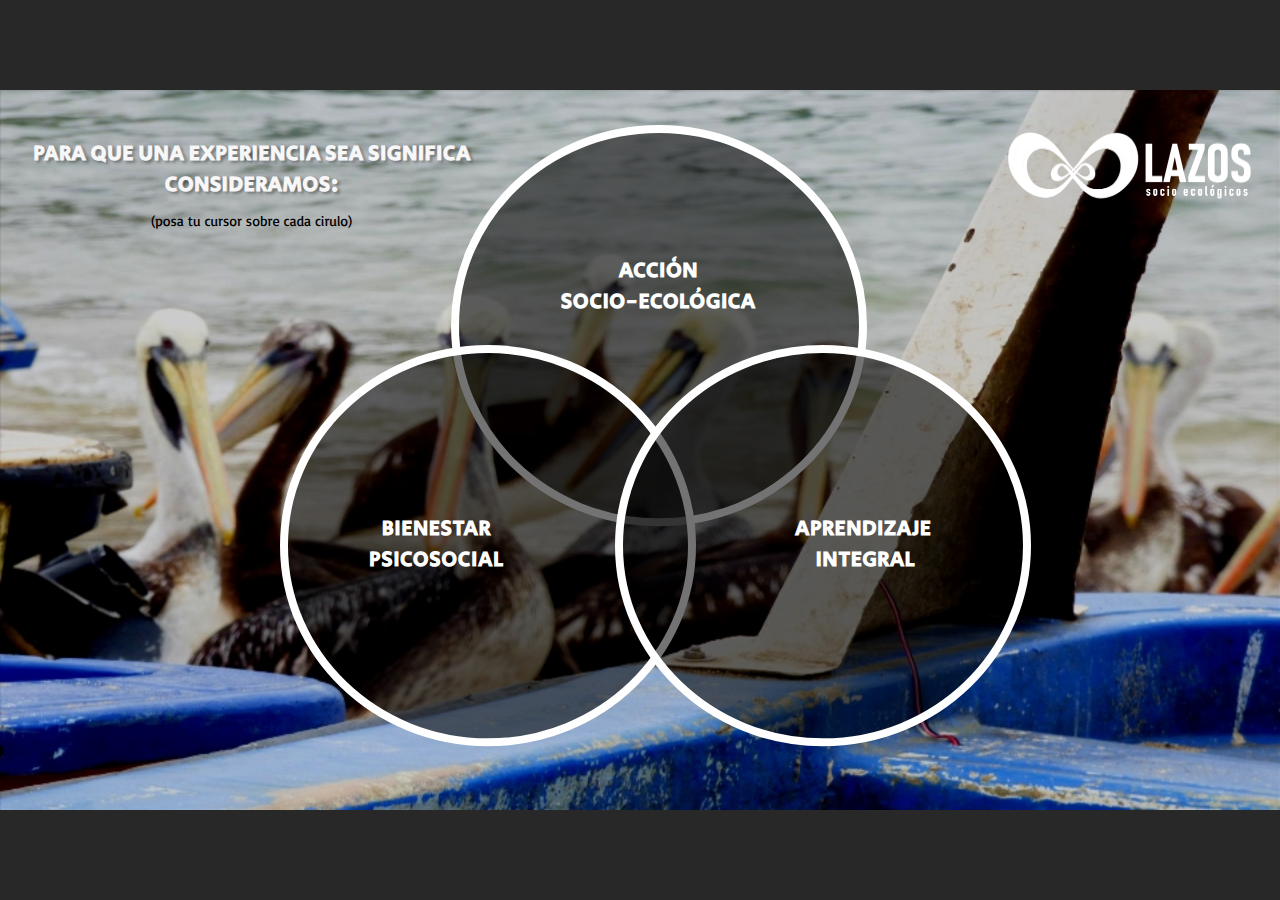
<file: index.html>
﻿<!doctype html>
<html lang="es">
<head>
  <meta charset="utf-8">
  <!-- Creado con Storyline 360 - http://www.articulate.com  -->
  <!-- version: 3.75.30269.0 -->
  <title>LSE_1</title>
  <meta http-equiv="x-ua-compatible" content="IE=edge"/>
  <meta name="viewport" content="width=device-width,initial-scale=1,user-scalable=no,shrink-to-fit=no,minimal-ui"/>
  <meta name="apple-mobile-web-app-capable" content="yes"/>
  <style>
    html, body { height: 100%; padding: 0; margin: 0 }
    #app { height: 100%; width: 100%; }
  </style>

  <script>
    window.DS = {};
    window.globals = {
      DATA_PATH_BASE: '',
      HAS_FRAME: true,
      HAS_SLIDE: true,

      lmsPresent: false,
      tinCanPresent: false,
      cmi5Present: false,
      aoSupport: false,
      scale: 'noscale',
      captureRc: false,
      browserSize: 'optimal',
      bgColor: '#282828',
      features: 'AccessibleVideo,BackgroundAudio,ConnectionMessages,FullScreenToggle,InsertSvgPicture,LayerPresentAsDialog,MultipleQuizTracking,PlayerSpeedControl,StreamingVideo,UpdatedThemeEditor,UseAudioElement,VideoTranscripts',
      themeName: 'unified',
      preloaderColor: '#FFFFFF',
      suppressAnalytics: false,
      productChannel: 'stable',
      publishSource: 'storyline',
      aid: 'aid|9f569128-6952-4b88-a083-7fa6463f151b',
      cid: '86f9c1e5-53a0-4c81-803e-ff4c9dbfac38',
      playerVersion: '3.75.30269.0',
      publishTimestamp: '2023-04-25T00:53:02.4769070Z',
      maxIosVideoElements: 10,
      connectionSettings: { message: 'Est%C3%A1s%20fuera%20de%20l%C3%ADnea.%20Tratando%20de%20reconectar...', useDarkTheme: false },

      
      parseParams: function(qs) {
        if (window.globals.parsedParams != null) {
          return window.globals.parsedParams;
        }
        qs = (qs || window.location.search.substr(1)).split('+').join(' ');
        var params = {},
            tokens,
            re = /[?&]?([^=]+)=([^&]*)/g;

        while (tokens = re.exec(qs)) {
          params[decodeURIComponent(tokens[1]).trim()] =
            decodeURIComponent(tokens[2]).trim();
        }
        window.globals.parsedParams = params;
        return params;
      }

    };
  </script>
  <script>
    var isIe11 = ('ActiveXObject' in window || window.MSBlobBuilder != null)
      && window.msCrypto != null && !window.ActiveXObject;
    if (isIe11) {
      window.globals.unsupportedBrowser = true;
      document.write(atob('[base64]'));
    }
  </script>
  
  <script>window.THREE = { };</script>
  
</head>
<body style="background: #282828" class="cs-HTML theme-unified">
  <!-- 360 -->
  <script>!function(){var e,i=/iPhone/i,o=/iPod/i,n=/iPad/i,t=/\biOS-universal(?:.+)Mac\b/i,r=/\bAndroid(?:.+)Mobile\b/i,a=/Android/i,d=/(?:SD4930UR|\bSilk(?:.+)Mobile\b)/i,p=/Silk/i,l=/Windows Phone/i,u=/\bWindows(?:.+)ARM\b/i,b=/BlackBerry/i,s=/BB10/i,c=/Opera Mini/i,f=/\b(CriOS|Chrome)(?:.+)Mobile/i,h=/Mobile(?:.+)Firefox\b/i,v=function(e){return void 0!==e&&"MacIntel"===e.platform&&"number"==typeof e.maxTouchPoints&&e.maxTouchPoints>1&&"undefined"==typeof MSStream};e=function(e){var m={userAgent:"",platform:"",maxTouchPoints:0};e||"undefined"==typeof navigator?"string"==typeof e?m.userAgent=e:e&&e.userAgent&&(m={userAgent:e.userAgent,platform:e.platform,maxTouchPoints:e.maxTouchPoints||0}):m={userAgent:navigator.userAgent,platform:navigator.platform,maxTouchPoints:navigator.maxTouchPoints||0};var g=m.userAgent,y=g.split("[FBAN");void 0!==y[1]&&(g=y[0]),void 0!==(y=g.split("Twitter"))[1]&&(g=y[0]);var A=function(e){return function(i){return i.test(e)}}(g),w={apple:{phone:A(i)&&!A(l),ipod:A(o),tablet:!A(i)&&(A(n)||v(m))&&!A(l),universal:A(t),device:(A(i)||A(o)||A(n)||A(t)||v(m))&&!A(l)},amazon:{phone:A(d),tablet:!A(d)&&A(p),device:A(d)||A(p)},android:{phone:!A(l)&&A(d)||!A(l)&&A(r),tablet:!A(l)&&!A(d)&&!A(r)&&(A(p)||A(a)),device:!A(l)&&(A(d)||A(p)||A(r)||A(a))||A(/\bokhttp\b/i)},windows:{phone:A(l),tablet:A(u),device:A(l)||A(u)},other:{blackberry:A(b),blackberry10:A(s),opera:A(c),firefox:A(h),chrome:A(f),device:A(b)||A(s)||A(c)||A(h)||A(f)},any:!1,phone:!1,tablet:!1};return w.any=w.apple.device||w.android.device||w.windows.device||w.other.device,w.phone=w.apple.phone||w.android.phone||w.windows.phone,w.tablet=w.apple.tablet||w.android.tablet||w.windows.tablet,w}(),"object"==typeof exports&&"undefined"!=typeof module?module.exports=e:"function"==typeof define&&define.amd?define((function(){return e})):this.isMobile=e}();
    window.isMobile.apple.tablet = window.isMobile.apple.tablet ||
      (navigator.platform === 'MacIntel' && navigator.maxTouchPoints > 1);
    window.isMobile.apple.device = window.isMobile.apple.device || window.isMobile.apple.tablet;
    window.isMobile.tablet = window.isMobile.tablet || window.isMobile.apple.tablet;
    window.isMobile.any = window.isMobile.any || window.isMobile.apple.tablet;
  </script>

  <div id="focus-sink" tabindex="-1"></div>

  <div id="preso"></div>
  <script>
    (function() {

      var classTypes = [ 'desktop', 'mobile', 'phone', 'tablet' ];

      var addDeviceClasses = function(prefix, testObj) {
        var curr, i;
        for (i = 0; i < classTypes.length; i++) {
          curr = classTypes[i];
          if (testObj[curr]) {
            document.body.classList.add(prefix + curr);
          }
        }
      };

      var params = window.globals.parseParams(),
          isDevicePreview = params.devicepreview === '1',
          isPhoneOverride = params.deviceType === 'phone' || (isDevicePreview && params.phone == '1'),
          isTabletOverride = (params.deviceType === 'tablet' || isDevicePreview) && !isPhoneOverride,
          isMobileOverride = isPhoneOverride || isTabletOverride;

      var deviceView = {
        desktop: !window.isMobile.any && !isMobileOverride,
        mobile: window.isMobile.any || isMobileOverride,
        phone: isPhoneOverride || (window.isMobile.phone && !isTabletOverride),
        tablet: isTabletOverride || window.isMobile.tablet
      };

      window.globals.deviceView = deviceView;
      window.isMobile.desktop = !window.isMobile.any;
      window.isMobile.mobile = window.isMobile.any;

      addDeviceClasses('view-', deviceView);

    })();
  </script>
  
  <script src='story_content/user.js' type=text/javascript></script>
  <div class="slide-loader"></div>

  <script>
    var doc = document, loader = doc.body.querySelector('.slide-loader'); [ 1, 2, 3 ].forEach(function(n) { var d = doc.createElement('div'); d.style.backgroundColor = window.globals.preloaderColor; d.classList.add('mobile-loader-dot'); d.classList.add('dot' + n); loader.appendChild(d); });
  </script>

  <div class="mobile-load-title-overlay" style="display: none">
    <div class="mobile-load-title">LSE_1</div>
  </div>

  <div class="mobile-chrome-warning"></div>

  
<style>
  .warn-connection-dialog {
    display: none;
    background: transparent;
    pointer-events: none;
    position: fixed;
    left: 0;
    top: 0;
    width: 100%;
    height: 100%;
    z-index: 999;
  }

  .warn-connection-content {
    border-radius: 4px;
    background: white;
    border: 1px solid #E7E7E7;
    color: #333333;
    box-shadow: 0 2px 4px rgba(0, 0, 0, 0.25);
    transition: all 150ms ease-out;
    position: absolute;
    white-space: nowrap;
  }

  .view-phone.is-landscape .warn-connection-content {
    left: 23px;
    bottom: 23px;
  }

  .view-tablet.is-landscape .warn-connection-content {
    left: 50%;
    top: 20px;
    transform: translateX(-50%);
  }

  .is-portrait .warn-connection-content {
    transform: translate(-50%, calc(-100% - 15px));
  }

  .warn-connection-content p {
    display: inline-block;
    margin: 0 8px 0 0;
    line-height: 33px;
    font-size: 11px;
  }

  .warn-connection-content svg {
    position: relative;
    vertical-align: middle;
    margin: 0 2px 2px 8px;
  }

  .view-desktop .warn-connection-content {
    left: 1.5em;
    bottom: 1.5em;
  }

  .view-desktop .warn-connection-content p {
    font-size: 1.1em;
  }

  .is-offline .warn-connection-dialog {
    display: block;
  }

  .is-offline .cs-panel * {
    pointer-events: none !important;
  }

  .is-offline .cs-panel {
    pointer-events: all !important;
  }

  .is-offline #nav-controls * {
    pointer-events: none !important;
  }

  .is-offline #nav-controls {
    pointer-events: all !important;
  }
</style>

<div class="warn-connection-dialog">
  <div class="warn-connection-content">
    <svg width="17" height="15" viewBox="0 0 17 15" xmlns="http://www.w3.org/2000/svg">
      <path fill="#8F0000" stroke="white" d="M16.07,12.98 L15.88,12.23 L9.51,1.21 C8.97,0.26,7.6,0.26,7.06,1.21 L0.69,12.23 C0.15,13.16,0.81,14.36,1.91,14.36 H14.65 C15.47,14.36,16.05,13.7,16.07,12.98 Z"/>
      <path fill="white" stroke="white" d="M8.58,5.5 C8.35,5.28,8.5,5.35,8.21,5.32 C8.09,5.35,7.97,5.49,7.96,5.67 C7.97,5.79,7.98,5.92,7.98,6.04 L7.98,6.04 C7.99,6.17,8,6.31,8.01,6.43 L8.01,6.44 C8.03,6.92,8.06,7.41,8.09,7.9 L8.09,7.9 C8.12,8.39,8.14,8.88,8.17,9.37 C8.17,9.39,8.18,9.42,8.2,9.44 C8.23,9.46,8.25,9.47,8.28,9.47 C8.31,9.47,8.34,9.46,8.35,9.44 C8.37,9.43,8.38,9.4,8.39,9.35 L8.39,9.34 C8.39,9.24,8.4,9.15,8.4,9.05 L8.4,9.05 C8.41,8.96,8.41,8.86,8.42,8.75 C8.43,8.44,8.45,8.12,8.47,7.81 L8.47,7.81 C8.49,7.49,8.51,7.18,8.53,6.87 C8.55,6.46,8.56,6.05,8.59,5.64 L8.6,5.62 C8.6,5.57,8.59,5.53,8.58,5.5 L8.21,5.32 Z"/>
      <circle fill="white" stroke="white" cx="8.3" cy="11.35" r="0.3"/>
    </svg>
    <p>You are offline. Trying to reconnect...</p>
  </div>
</div>

<script>
  (function() {
    window.DS.connection = {
      warningShown: false,
      assets: {},
      loadingAssetGroup: false,
      retryDelay: 500
    };

    // @TODO this is POC code and can be cleaned up a bit more if we move forward
    // with the feature



    // The `window.globals.features` variable must be set in `webpack.dev.config` when testing locally - it is not enough
    // to have it in the data - but it must be set there as well.
    var useConnectionMessages = window.AbortController != null &&
      window.location.protocol != 'file:' &&
      window.globals.features.indexOf('ConnectionMessages') != -1;

    window.DS.connection.useConnectionMessages = useConnectionMessages

    var assetCount = 0;
    var checkLoadedId;
    var connectionSettings = window.globals.connectionSettings;

    if (useConnectionMessages && connectionSettings != null) {
      var contentEl = document.querySelector('.warn-connection-content');
      var messageEl = contentEl.querySelector('p')

      if (connectionSettings.useDarkTheme) {
        contentEl.style.borderColor = '#BABBBA';
        contentEl.style.backgroundColor = '#282828';
        contentEl.style.color = '#FFFFFF';
      }

      if (connectionSettings.message != null) {
        messageEl.textContent = window.decodeURIComponent(connectionSettings.message);
      }
    }

    function checkAssetsReady() {
      for (var i in DS.connection.assets) {
        if (!DS.connection.assets[i].success) {
          return false;
        }
      }
      return true;
    }

    function stopAssetGroup() {
      if (!useConnectionMessages) { return; }

      assetCount = 0;

      DS.connection.oldAssetGroup = DS.connection.assets;
      DS.connection.assets = {};
      DS.connection.loadingAssetGroup = false;
      clearInterval(checkLoadedId);
    }

    function startAssetGroup() {
      if (!useConnectionMessages) { return; }
      var ticks = 0;
      clearInterval(checkLoadedId);
      checkLoadedId = setInterval(function() {
        var loaded = 0;
        if (assetCount === 0 && loaded === 0) {
          clearInterval(checkLoadedId);
          return;
        }

        for (var i in DS.connection.assets) {
          if (DS.connection.assets[i].success) {
            loaded++;
          }
        }

        if (assetCount === loaded && checkAssetsReady()) {
          for (var i in DS.connection.assets) {
            if (DS.connection.assets[i].action) {
              DS.connection.assets[i].action();
            }
          }
          hideWarning();
          stopAssetGroup();
        }
      }, 100)
    }

    function requiredAsset(url, action, retry, type) {
      if (!useConnectionMessages) { return; }
      if (DS.connection.assets[url]) { return; }

      DS.connection.assets[url] = {
        success: false, action: action, retry: retry, type: type
      };
      assetCount = Object.keys(DS.connection.assets).length;
      if (!DS.connection.loadingAssetGroup) {
        startAssetGroup();
      }
      DS.connection.loadingAssetGroup = true;
    }

    function assetLoaded(url) {
      if (!useConnectionMessages) { return; }
      if (DS.connection.assets[url]) {
        DS.connection.assets[url].success = true;
      }
    }

    function assetFailed(url) {
      if (!useConnectionMessages) { return; }
      if (!DS.connection.assets[url]) {
        if (/\.js$/.test(url)) {
          setTimeout(function() {
            if (DS.connection.lastSlideLoaded != null) {
              DS.connection.lastSlideLoaded();
            }
          }, DS.connection.retryDelay);
        }
        return;
      }
      if (!DS.connection.warningShown) { showWarning(); }
      if (DS.connection.assets[url].retry) {
        setTimeout(function() {
          if (!DS.connection.assets[url].success) {
            DS.connection.assets[url].retry()
          }
        }, DS.connection.retryDelay);
      }
    }

    function hideWarning() {
      document.body.classList.remove('is-offline');
      DS.connection.warningShown = false;
    }
    DS.connection.hideWarning = hideWarning

    function showWarning(btn) {
      document.body.classList.add('is-offline')
      DS.connection.warningShown = true;
      updateWarningPosition();
    }

    function updateWarningPosition() {
      if (!DS.connection.warningShown) {
        return;
      }

      var isPortrait = document.body.classList.contains('is-portrait');
      var warningEl = document.querySelector('.warn-connection-content');

      if (isPortrait) {
        var slide = document.querySelector('.primary-slide');
        var slideRect = slide.getBoundingClientRect();

        warningEl.style.top = `${slideRect.top}px`
        warningEl.style.left = `${slideRect.left + slideRect.width / 2}px`
      } else {
        warningEl.style.top = null;
        warningEl.style.left = null;
      }

      window.requestAnimationFrame(updateWarningPosition);
    }

    // these will all be noops if the feature flag isn't set in
    // the data and `window.globals.features`
    DS.connection.requiredAsset = requiredAsset;
    DS.connection.assetLoaded = assetLoaded;
    DS.connection.assetFailed = assetFailed;
    DS.connection.stopAssetGroup = stopAssetGroup;
    DS.connection.startAssetGroup = startAssetGroup;
  })();
</script>


  <script>
    
    if (window.autoSpider && window.vInterfaceObject) {
      document.querySelector('.mobile-load-title-overlay').style.display = 'none';
    }
  </script>

  

  <link rel="stylesheet" href="html5/data/css/output.min.css" data-noprefix/>
</body>
<script src="html5/lib/scripts/bootstrapper.min.js"></script>
</html>
</file>
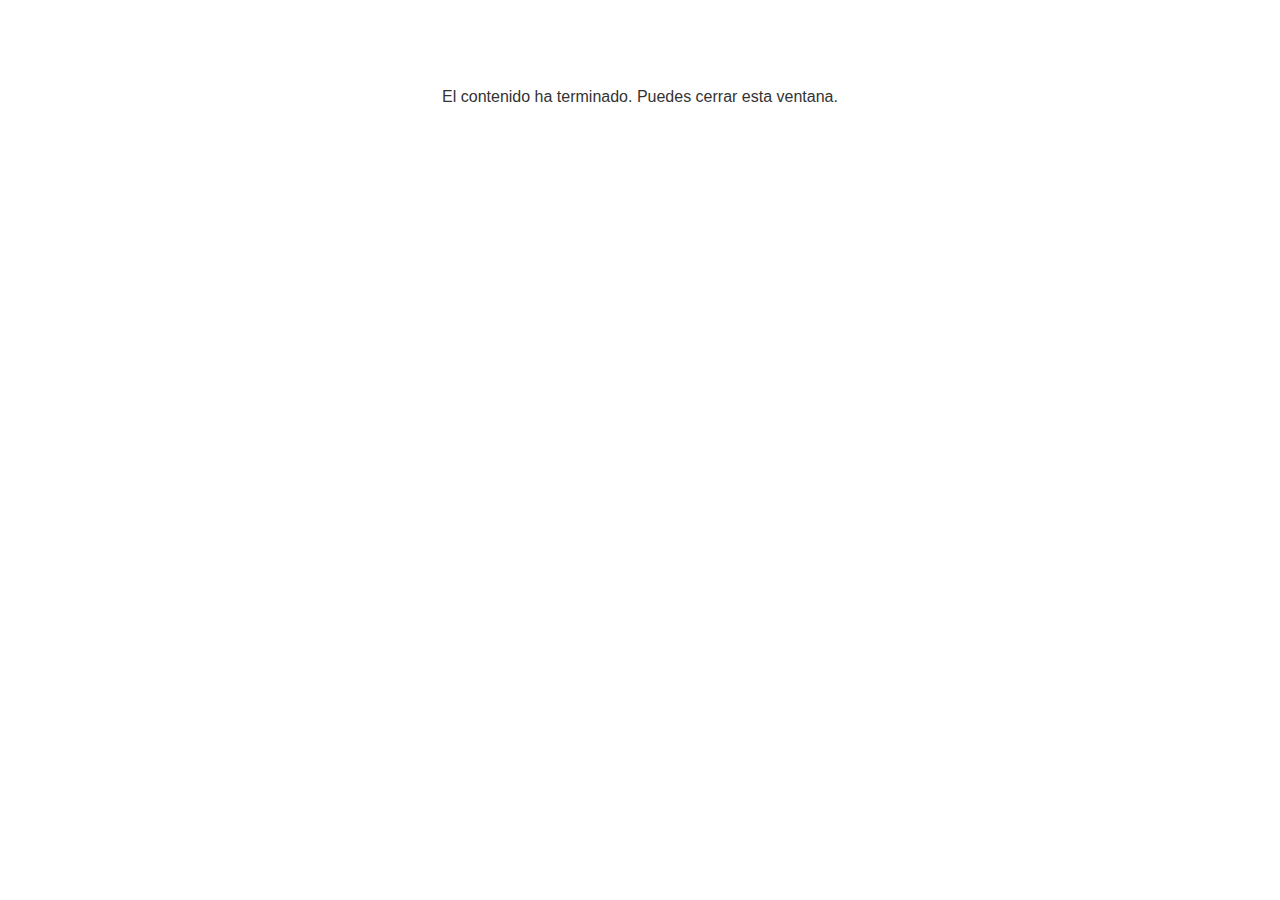
<file: lms/goodbye.html>
<!doctype html>
<html>
<body style="background-color: #ffffff;">

<p role="alert" style="color: #333333;font-family: Lato, articulate, tahoma, arial;font-size: medium;text-align: center;">
<br><br><br><br>
El contenido ha terminado. Puedes cerrar esta ventana.
</p>

</body>
</html>
</file>
<file: html5/data/css/output.min.css>
@font-face {
  font-family: 'LatoBold Charset1_ BoldC843F194';
  src: url('[data-uri]');
  font-style: normal;
  font-weight: normal;
}
@font-face {
  font-family: 'Lato Charset1_ 6apnho5QEAA1FBED';
  src: url('[data-uri]');
  font-style: normal;
  font-weight: normal;
}
@font-face {
  font-family: 'Basic Charset1_ 64R9Qyb08469FC9';
  src: url('[data-uri]');
  font-style: normal;
  font-weight: normal;
}
@font-face {
  font-family: 'Secular OneBold ChaBoldAF3043E6';
  src: url('[data-uri]');
  font-style: normal;
  font-weight: normal;
}
@font-face {
  font-family: 'Basic Charset0_v8wz5Xgl511D4312';
  src: url('[data-uri]');
  font-style: normal;
  font-weight: normal;
}
@font-face {
  font-family: 'Secular OneBold ChaBoldFA1868F6';
  src: url('[data-uri]');
  font-style: normal;
  font-weight: normal;
}
.cs-HTML {
  background: rgba(40, 40, 40, 1);
}
.cs-pxabnsnfns00000100101 .cs-infopanel  {
  box-shadow: 0 1px 0 rgba(0, 0, 0, 0);
  background: rgba(255, 255, 255, 1);
}
.cs-pxabnsnfns00000100101 .cs-infopanel .cs-link {
  color: rgba(186, 187, 186, 1);
}
.cs-pxabnsnfns00000100101 .cs-infopanel .cs-link:hover {
  color: rgba(255, 255, 255, 1);
}
.cs-pxabnsnfns00000100101 .cs-infopanel .cs-name {
  color: rgba(68, 68, 68, 1);
}
.cs-pxabnsnfns00000100101 .cs-infopanel .cs-title {
  color: rgba(153, 153, 153, 1);
}
.cs-pxabnsnfns00000100101 .cs-infopanelpopup  {
  box-shadow: 0 1px 0 rgba(0, 0, 0, 0);
  background: rgba(0, 0, 0, 0);
}
.cs-pxabnsnfns00000100101 .cs-infopanelpopup .cs-link {
  color: rgba(255, 0, 0, 1);
}
.cs-pxabnsnfns00000100101 .cs-infopanelpopup .cs-link:hover {
  color: rgba(255, 255, 255, 1);
}
.cs-pxabnsnfns00000100101 .cs-infopanelpopup .cs-name {
  color: rgba(255, 255, 255, 1);
}
.cs-pxabnsnfns00000100101 .cs-infopanelpopup .cs-bio {
  color: rgba(186, 187, 186, 1);
}
.cs-pxabnsnfns00000100101 .cs-timer  {
  color: rgba(186, 187, 186, 1);
}
.cs-pxabnsnfns00000100101 .cs-duration stop:first-child {
  stop-color: rgba(60, 60, 60, 1);
}
.cs-pxabnsnfns00000100101 .cs-duration stop:last-child {
  stop-color: rgba(60, 60, 60, 1);
}
.cs-pxabnsnfns00000100101 .cs-elapsed stop:first-child {
  stop-color: rgba(254, 227, 71, 1);
}
.cs-pxabnsnfns00000100101 .cs-elapsed stop:last-child {
  stop-color: rgba(254, 227, 71, 1);
}
.cs-pxabnsnfns00000100101 .cs-timer .cs-pie .cs-innerstroke {
  stroke: rgba(199, 199, 199, 1);
}
.cs-pxabnsnfns00000100101 .cs-timer .cs-pie .cs-innerborder {
  stroke: rgba(255, 255, 255, 1);
}
.cs-pxabnsnfns00000100101 .cs-window  {
  box-shadow: 0 8px 5px rgba(0, 0, 0, 0.2);
  border-color: rgba(49, 99, 0, 0);
  background: rgba(33, 33, 33, 1);
  color: rgba(248, 248, 248, 1);
}
.cs-pxabnsnfns00000100101 .cs-window .cs-diva {
  border-color: rgba(78, 78, 78, 1);
}
.cs-pxabnsnfns00000100101 .cs-window .cs-divb {
  border-color: rgba(78, 78, 78, 0);
}
.cs-pxabnsnfns00000100101 .cs-editor .cs-editor-slide {
  color: rgba(226, 226, 226, 1);
}
.cs-pxabnsnfns00000100101 .cs-editor .cs-editor-html {
  color: rgba(186, 187, 186, 1);
}
.cs-pxabnsnfns00000100101 .cs-editor .cs-editor-button {
  text-shadow: 0 1px 0 rgba(0, 0, 0, 0);
  color: rgba(255, 255, 255, 1);
  border-color: rgba(211, 211, 211, 1);
  background: rgba(34, 34, 34, 1);
}
.cs-pxabnsnfns00000100101 .cs-editor .cs-editor-button:hover {
  background: rgba(68, 68, 68, 1);
}
.cs-pxabnsnfns00000100101 .cs-editor .cs-editor-button:active {
  background: rgba(68, 68, 68, 1);
}
.cs-pxabnsnfns00000100101 .cs-listitem  {
  color: rgba(186, 187, 186, 1);
  border-color: none;
  border: 1px solid transparent;
}
.cs-pxabnsnfns00000100101 .cs-listitem:hover {
  background: rgba(255, 255, 255, 0.06);
  border-color: rgba(108, 108, 108, 1) !important;
  border-width: 1px;
  border-radius: 2px;
  border-style: solid;
  box-sizing: border-box;
}
.cs-pxabnsnfns00000100101 .cs-listitem.hover {
  background: rgba(255, 255, 255, 0.06);
  border-color: rgba(108, 108, 108, 1) !important;
  border-width: 1px;
  border-radius: 2px;
  border-style: solid;
  box-sizing: border-box;
}
.cs-pxabnsnfns00000100101 .cs-glossary  {
  color: rgba(186, 187, 186, 1);
}
.cs-pxabnsnfns00000100101 .cs-glossary .cs-scrolling-panel {
  background: rgba(0, 0, 0, 0);
}
.cs-pxabnsnfns00000100101 .cs-glossary .cs-term.cs-selected .cs-choice-list-trigger {
  color: rgba(255, 255, 255, 1);
  background: rgba(255, 255, 255, 1);
}
.cs-pxabnsnfns00000100101 .cs-glossary .cs-term.cs-selected .cs-choice-list-trigger:focus {
  color: rgba(255, 255, 255, 1);
  background: rgba(255, 255, 255, 1);
}
.cs-pxabnsnfns00000100101 .cs-glossary .cs-term:hover .cs-choice-list-trigger {
  background: rgba(186, 187, 186, 1);
}
.cs-pxabnsnfns00000100101 .cs-glossary .cs-term.hover .cs-choice-list-trigger {
  background: rgba(186, 187, 186, 1);
}
.cs-pxabnsnfns00000100101 .cs-glossary .cs-term .cs-choice-list-trigger:focus {
  background: rgba(186, 187, 186, 1);
}
.cs-pxabnsnfns00000100101 .cs-glossary .cs-diva {
  border-color: rgba(0, 0, 0, 0);
}
.cs-pxabnsnfns00000100101 .cs-glossary .cs-divb {
  border-color: rgba(0, 0, 0, 0);
}
.cs-pxabnsnfns00000100101 .cs-glossary .cs-divc {
  border-color: rgba(0, 0, 0, 0);
}
.cs-pxabnsnfns00000100101 .cs-glossary .cs-heading {
  color: rgba(248, 248, 248, 1);
  font-weight: 700;
}
.note-content p span {
  color: rgba(186, 187, 186, 1);
  line-height: 1.4em;
  font-size: 103.769%;
}
.cs-pxabnsnfns00000100101 .cs-resource .cs-separator {
  border-color: rgba(0, 0, 0, 0);
}
.cs-pxabnsnfns00000100101 .cs-outline  {
  color: rgba(45, 45, 45, 1);
}
.cs-pxabnsnfns00000100101 .cs-outline .cs-diva {
  border-color: rgba(0, 0, 0, 0);
}
.cs-pxabnsnfns00000100101 .cs-outline .cs-divb {
  border-color: rgba(0, 0, 0, 0);
}
.cs-pxabnsnfns00000100101 .cs-outline .cs-divc {
  border-color: rgba(0, 0, 0, 0);
}
.cs-pxabnsnfns00000100101 .cs-outline .cs-search-filter:hover {
  color: rgba(0, 0, 0, 0);
}
.cs-pxabnsnfns00000100101 .cs-outline .cs-search-filter.hover {
  color: rgba(0, 0, 0, 0);
}
.cs-pxabnsnfns00000100101 .cs-transcript  {
  color: rgba(255, 255, 255, 1);
}
.cs-pxabnsnfns00000100101 .cs-transcript .cs-div {
  border-color: rgba(0, 0, 0, 0);
}
.cs-pxabnsnfns00000100101 .cs-tabs:not(.topmenu-item) {
  color: rgba(248, 248, 248, 1);
}
.cs-pxabnsnfns00000100101 .cs-tabs .cs-inner-button:not(.topmenu-item) {
  text-shadow: 0 1px 0 rgba(0, 0, 0, 0);
}
.cs-pxabnsnfns00000100101 .cs-tabs:hover:not(.topmenu-item) {
  color: rgba(248, 248, 248, 1);
}
.cs-pxabnsnfns00000100101 .cs-tabs.cs-selected {
  background: rgba(0, 0, 0, 0);
  color: rgba(248, 248, 248, 1);
}
.cs-pxabnsnfns00000100101 .cs-seekcontrol  {
  background: rgba(0, 0, 0, 0);
  border-color: rgba(0, 0, 0, 0);
}
.cs-pxabnsnfns00000100101 .cs-seekcontrol .cs-button:hover .cs-icon {
  fill: rgba(255, 255, 255, 1);
}
.cs-pxabnsnfns00000100101 .cs-seekcontrol .cs-button.hover .cs-icon {
  fill: rgba(255, 255, 255, 1);
}
.cs-pxabnsnfns00000100101 .cs-seekcontrol .cs-button .cs-icon-shadow {
  fill: rgba(0, 0, 0, 0);
}
.cs-pxabnsnfns00000100101 .cs-seekcontrol .cs-button .cs-icon {
  fill: rgba(180, 180, 180, 1);
}
.cs-pxabnsnfns00000100101 .cs-seekcontrol .cs-seek .cs-fill {
  background: rgba(255, 255, 255, 0.6);
}
.cs-pxabnsnfns00000100101 .cs-seekcontrol .cs-seek {
  background: rgba(108, 108, 108, 1);
  border-color: rgba(0, 0, 0, 0);
}
.cs-pxabnsnfns00000100101 .cs-searchinput .cs-input {
  color: rgba(186, 187, 186, 1);
  border-color: rgba(0, 0, 0, 0);
  background: rgba(255, 255, 255, 0.06);
}
.cs-pxabnsnfns00000100101 .cs-searchinput .cs-input:focus {
  color: rgba(248, 248, 248, 1);
  background: rgba(41, 41, 41, 1);
}
.cs-pxabnsnfns00000100101 .cs-searchinput .cs-input:hover {
  box-shadow: inset 0 0 1px 0 rgba(69, 126, 19, 0);
}
.cs-pxabnsnfns00000100101 .cs-searchinput .cs-input.hover {
  box-shadow: inset 0 0 1px 0 rgba(69, 126, 19, 0);
}
.cs-pxabnsnfns00000100101 .cs-searchinput .cs-button .cs-icon {
  fill: rgba(186, 187, 186, 1);
}
.cs-pxabnsnfns00000100101 .cs-searchinput .cs-button:hover {
  fill: rgba(63, 133, 0, 1);
}
.cs-pxabnsnfns00000100101 .cs-searchinput .cs-button.hover {
  fill: rgba(63, 133, 0, 1);
}
.cs-pxabnsnfns00000100101 .cs-menu  {
  box-shadow: 0 1px 0 rgba(0, 0, 0, 0);
  background: rgba(33, 33, 33, 1);
}
.cs-pxabnsnfns00000100101 .cs-topmenu-item.active .cs-tab {
  background: rgba(33, 33, 33, 1);
}
.cs-pxabnsnfns00000100101 .cs-logo  {
  box-shadow: 0 1px 0 rgba(37, 75, 0, 1);
  background: rgba(255, 255, 255, 0);
}
.cs-pxabnsnfns00000100101 .cs-checkbox  {
  color: rgba(255, 255, 255, 1);
}
.cs-pxabnsnfns00000100101 .cs-checkbox:hover {
  border-color: rgba(175, 221, 130, 1);
}
.cs-pxabnsnfns00000100101 .cs-checkbox.hover {
  border-color: rgba(175, 221, 130, 1);
}
.cs-pxabnsnfns00000100101 .cs-checkbox .cs-box {
  color: rgba(255, 255, 255, 1);
  border-color: rgba(42, 83, 0, 1);
}
.cs-pxabnsnfns00000100101 .cs-checkbox .cs-box:checked::after {
  color: rgba(43, 196, 0, 1);
}
.cs-pxabnsnfns00000100101 .cs-button  {
  text-shadow: 0 1px 0 rgba(0, 0, 0, 0);
  color: rgba(186, 187, 186, 1);
  border-color: rgba(0, 0, 0, 0);
  background: rgba(0, 0, 0, 0);
  box-shadow: 0 1px 0 rgba(0, 0, 0, 0);
}
.cs-pxabnsnfns00000100101 .cs-button .cs-icon {
  fill: rgba(186, 187, 186, 1);
}
.cs-pxabnsnfns00000100101 .cs-button .cs-icon-shadow {
  fill: rgba(0, 0, 0, 0);
}
.cs-pxabnsnfns00000100101 .cs-button:hover {
  background: rgba(248, 248, 248, 1);
}
.cs-pxabnsnfns00000100101 .cs-button.hover {
  background: rgba(248, 248, 248, 1);
}
.cs-pxabnsnfns00000100101 .cs-button:active {
  background: rgba(0, 0, 0, 0);
}
.cs-pxabnsnfns00000100101 .cs-button.cs-disabled:hover {
  background: rgba(0, 0, 0, 0);
}
.cs-pxabnsnfns00000100101 .cs-button.cs-disabled.hover {
  background: rgba(0, 0, 0, 0);
}
.cs-pxabnsnfns00000100101 .cs-button.cs-disabled:active {
  background: rgba(0, 0, 0, 0);
}
.cs-pxabnsnfns00000100101 .cs-button.cs-volume:hover {
  background: rgba(0, 0, 0, 0);
}
.cs-pxabnsnfns00000100101 .cs-button.cs-volume.hover {
  background: rgba(0, 0, 0, 0);
}
.cs-pxabnsnfns00000100101 .cs-button.cs-volume:active {
  background: rgba(0, 0, 0, 0);
}
.cs-pxabnsnfns00000100101.cs-base  {
  color: rgba(186, 187, 186, 1);
  border-color: rgba(40, 40, 40, 1);
  background: rgba(40, 40, 40, 1);
}
.cs-pxabnsnfns00000100101.cs-base .cs-separator .cs-diva {
  background: rgba(69, 69, 69, 1);
}
.cs-pxabnsnfns00000100101.cs-base .cs-separator .cs-divb {
  background: rgba(0, 0, 0, 0);
}
.cs-pxabnsnfns00000100101.cs-base .cs-topmenu-item.active .cs-tab {
  border-color: rgba(69, 69, 69, 1);
}
.cs-pxabnsnfns00000100101.cs-base .cs-topmenu-item.active .cs-panel {
  border-color: rgba(69, 69, 69, 1);
}
.cs-pxabnsnfns00000100101.cs-base .cs-left {
  background: rgba(33, 33, 33, 1);
}
.cs-pxabnsnfns00000100101.cs-base .cs-area-primary .cs-slide-container {
  background: rgba(40, 40, 40, 1);
}
.cs-pxabnsnfns00000100101.cs-base.cs-custom-theme .cs-brandhighlight-bg {
  background: rgba(79, 189, 244, 1) !important;
}
.cs-pxabnsnfns00000100101.cs-base.cs-custom-theme .cs-brandhighlight-secondary-bg {
  background: rgba(255, 255, 255, 1) !important;
}
.cs-pxabnsnfns00000100101.cs-base.cs-custom-theme .cs-brandhighlight-border {
  border-color: rgba(79, 189, 244, 1) !important;
}
.cs-pxabnsnfns00000100101.cs-base.cs-custom-theme .cs-brandhighlight-text {
  color: rgba(79, 189, 244, 1) !important;
}
.cs-pxabnsnfns00000100101.cs-base.cs-custom-theme .cs-brandhighlight-fill {
  fill: rgba(79, 189, 244, 1) !important;
}
.cs-pxabnsnfns00000100101.cs-base.cs-custom-theme .cs-listitem.cs-selected {
  background-color: rgba(255, 255, 255, 0.06) !important;
}
.cs-pxabnsnfns00000100101 .cs-volume::-moz-range-thumb {
  border-color: rgba(43, 85, 0, 1);
  box-shadow: inset 0 0 1px 0 rgba(43, 85, 0, 1);
  background: rgba(255, 255, 255, 1);
}
.cs-pxabnsnfns00000100101 .cs-volume::-ms-thumb {
  border-color: rgba(43, 85, 0, 1);
  box-shadow: inset 0 0 1px 0 rgba(43, 85, 0, 1);
  background: rgba(255, 255, 255, 1);
}
.cs-pxabnsnfns00000100101 .cs-volume::-webkit-slider-thumb {
  border-color: rgba(43, 85, 0, 1);
  box-shadow: inset 0 0 1px 0 rgba(43, 85, 0, 1);
  background: rgba(255, 255, 255, 1);
}
.cs-pxabnsnfns00000100101 .cs-volume::-moz-range-track {
  border-color: rgba(66, 140, 1, 1);
  background: rgba(108, 108, 108, 1);
}
.cs-pxabnsnfns00000100101 .cs-volume::-ms-track {
  border-color: rgba(66, 140, 1, 1);
  background: rgba(108, 108, 108, 1);
}
.cs-pxabnsnfns00000100101 .cs-volume::-webkit-slider-runnable-track {
  border-color: rgba(66, 140, 1, 1);
  background: rgba(108, 108, 108, 1);
}
body.show-focus .tab-focus-box {
  box-shadow: 0 0 0 1px rgba(255, 255, 0, 1), 0 0 0 3px rgba(0, 32, 96, 1), 0 0 5px 5px rgba(255, 255, 0, 1);
  border-color: transparent;
  outline: 2px transparent solid;
}
.skipnav {
  box-shadow: 0 0 0 1px rgba(255, 255, 0, 1), 0 0 0 3px rgba(0, 32, 96, 1), 0 0 5px 5px rgba(255, 255, 0, 1);
  border-color: transparent;
  outline: 2px transparent solid;
}
.cs-pxabnsnfns00000100101 .cs-listitem:hover {
  color: none;
}
.cs-pxabnsnfns00000100101 .cs-listitem.hover {
  color: none;
}
.cs-pxabnsnfns00000100101 .cs-listitem.cs-viewed {
  color: #BABBBA;
}
.cs-pxabnsnfns00000100101 .cs-listitem {
  color: #BABBBA;
}
.cs-pxabnsnfns00000100101 .cs-listitem:hover .cs-icon-carrot * {
  fill: none;
}
.cs-pxabnsnfns00000100101 .cs-listitem.hover .cs-icon-carrot * {
  fill: none;
}
.cs-pxabnsnfns00000100101 .cs-listitem .cs-icon-carrot {
  color: none;
  top: calc(3px);
}
.cs-pxabnsnfns00000100101 .cs-listitem .cs-icon-carrot .cs-shadow {
  color: #F8F8F8;
}
.cs-pxabnsnfns00000100101 .item-collapsible .is-scene {
  color: #F8F8F8 !important;
  font-weight: 700;
}
.cs-pxabnsnfns00000100101 .is-scene .cs-icon-carrot * {
  color: #F8F8F8 !important;
  font-weight: 700;
}
.cs-pxabnsnfns00000100101 .is-scene:not(.outline-links-collapse) > a {
  color: #F8F8F8;
}
.cs-pxabnsnfns00000100101 .is-scene:not(.outline-links-collapse) .cs-icon-carrot * {
  fill: none !important;
  color: #F8F8F8 !important;
}
.cs-pxabnsnfns00000100101 .tabs, .cs-pxabnsnfns00000100101 .cs-logo {
  border-bottom: 1px solid rgba(108, 108, 108, 1);
}
.cs-pxabnsnfns00000100101 .area-secondary-wrapper:after {
  background-image: url('[data-uri]');
  background-size: 100%;
}
.cs-pxabnsnfns00000100101 .panel-footer {
  background: #212121;
}
.cs-pxabnsnfns00000100101 #outline-search {
  background: rgba(255, 255, 255, 0.06);
  border-color: rgba(108, 108, 108, 1);
  border-width: 1px;
  border-style: solid;
}
.cs-pxabnsnfns00000100101 .topmenu-panel #outline-search {
  background: #545454;
}
.cs-pxabnsnfns00000100101 .search-icon circle, .cs-pxabnsnfns00000100101 .search-icon path {
  stroke: #BABBBA;
}
.cs-pxabnsnfns00000100101 #outline-search input[type   =search] {
  color: #F8F8F8;
}
.cs-pxabnsnfns00000100101 #outline-search ::-webkit-input-placeholder {
  color: #BABBBA !important;
}
.cs-pxabnsnfns00000100101 #outline-search :-ms-input-placeholder {
  color: #BABBBA !important;
}
.cs-pxabnsnfns00000100101 #outline-search ::-moz-placeholder {
  color: #BABBBA !important;
  opacity: 1;
}
.cs-pxabnsnfns00000100101 .cs-topmenu-item.active, body:not(.is-touchable-tablet) .cs-pxabnsnfns00000100101 .cs-topmenu-item:hover {
  color: #F8F8F8;
}
.cs-pxabnsnfns00000100101 .cs-topmenu-item.button-tapped {
  color: #F8F8F8;
}
.cs-pxabnsnfns00000100101 .cs-topmenu-item.active .cs-tab, .cs-pxabnsnfns00000100101 .cs-topmenu-item .cs-tab {
  background: transparent !important;
  border: none !important;
}
.cs-pxabnsnfns00000100101 .top-tabs-drop-icon div {
  background: #BABBBA;
}
.cs-pxabnsnfns00000100101 .cs-panel.topmenu-panel .panel-content, .cs-pxabnsnfns00000100101 .top-tabs-drop {
  background: #212121;
}
.cs-pxabnsnfns00000100101 .cs-topmenu-item.active .cs-panel {
  background: #212121;
}
.cs-pxabnsnfns00000100101 .cs-menu.topmenu-panel, .cs-pxabnsnfns00000100101 .top-tabs-drop {
  border: 1px solid rgba(69, 69, 69, 1) !important;
  border-radius: 3px;
}
.cs-pxabnsnfns00000100101 .resources .resources-list a:hover {
  background: rgba(255, 255, 255, 0.06);
}
body:not(.is-touchable-tablet) .cs-pxabnsnfns00000100101 .resources .resources-list a:hover {
  background: rgba(255, 255, 255, 0.06);
}
.cs-pxabnsnfns00000100101 .resources .resources-list a.hover {
  background: rgba(255, 255, 255, 0.06);
}
body:not(.is-touchable-tablet) .cs-pxabnsnfns00000100101 .resources .resources-list a.hover {
  background: rgba(255, 255, 255, 0.06);
}
.cs-pxabnsnfns00000100101 .resources .resources-list a.button-tapped {
  background: rgba(255, 255, 255, 0.06);
}
.cs-pxabnsnfns00000100101 .cs-icon path, .cs-pxabnsnfns00000100101 .cs-icon rect, .cs-pxabnsnfns00000100101 .cs-icon polygon, .cs-pxabnsnfns00000100101 .menu-icon-wrapper.menu-icon-wrapper-hover path {
  fill: #BABBBA;
}
.cs-pxabnsnfns00000100101 .cs-icon .icon-stroke-only {
  fill: none !important;
  stroke: #BABBBA !important;
}
body:not(.is-touchable-tablet) .cs-pxabnsnfns00000100101 .cs-button:hover .cs-icon path, body:not(.is-touchable-tablet) .cs-pxabnsnfns00000100101 .cs-button:hover .cs-icon rect, body:not(.is-touchable-tablet) .cs-pxabnsnfns00000100101 .cs-button:hover .cs-icon polygon {
  fill: #F8F8F8;
}
body:not(.is-touchable-tablet) .cs-pxabnsnfns00000100101 .cs-tabs:hover .search-icon circle, body:not(.is-touchable-tablet) .cs-pxabnsnfns00000100101 .cs-tabs:hover .search-icon path {
  stroke: #F8F8F8;
}
.cs-pxabnsnfns00000100101 .cs-button.button-tapped .cs-icon path, .cs-pxabnsnfns00000100101 .cs-button.button-tapped .cs-icon rect, .cs-pxabnsnfns00000100101 .cs-button.button-tapped .cs-icon polygon {
  fill: #F8F8F8;
}
body:not(.is-touchable-tablet) .cs-pxabnsnfns00000100101 .cs-button:hover .cs-icon .icon-stroke-only {
  fill: none !important;
  stroke: #F8F8F8 !important;
}
.cs-pxabnsnfns00000100101 .cs-button:button-tapped .cs-icon .icon-stroke-only {
  fill: none !important;
  stroke: #F8F8F8 !important;
}
.cs-pxabnsnfns00000100101 .menu-icon-wrapper.menu-icon-wrapper-hover svg path {
  fill: #F8F8F8;
}
.floating-sidebar:not(.sidebar-closed) .cs-pxabnsnfns00000100101 #hamburger .menu-icon-wrapper svg path {
  fill: #BABBBA;
}
.floating-sidebar:not(.sidebar-closed) .cs-pxabnsnfns00000100101 #hamburger .menu-icon-wrapper.menu-icon-wrapper-hover svg path {
  fill: #F8F8F8;
}
.cs-pxabnsnfns00000100101 .volume .btn:before {
  background-image: url('[data-uri]');
}
.cs-pxabnsnfns00000100101 .volume-track {
  background: #6C6C6C;
}
.cs-pxabnsnfns00000100101 .volume-icon circle {
  stroke: #BABBBA;
}
.cs-pxabnsnfns00000100101 .cs-settings > .settings-panel {
  background: #212121;
  border: 1px solid rgba(69, 69, 69, 1) !important;
  border-radius: 3px;
}
.cs-pxabnsnfns00000100101 .cs-settings > .panel-down-arrow {
  fill: #212121;
}
.cs-pxabnsnfns00000100101 .switch-toggle .border {
  stroke: #7C7C7C;
}
.cs-pxabnsnfns00000100101 .switch-toggle .thumb-off .thumb {
  fill: #A2A2A2;
}
.cs-pxabnsnfns00000100101 .switch-toggle .thumb-on .track {
  fill: rgba(79, 189, 244, 1);
}
.cs-pxabnsnfns00000100101 .switch-toggle .thumb-off .track {
  fill: rgba(255, 255, 255, 0.1);
}
.cs-pxabnsnfns00000100101 .switch-label {
  color: #BABBBA;
}
.cs-pxabnsnfns00000100101 .cs-panel .scrollarea-btn:after {
  background: rgba(179, 180, 179, 0.75);
}
.scrollarea-scrollbar:hover .scrollarea-btn:after, .scrollarea-scrollbar.highlight-scrollbar .scrollarea-btn:after {
  background: rgba(179, 180, 179, 0.75);
}
.floating-sidebar .sidebar-overlay {
  background: rgba(0, 0, 0, 0.85);
}
.cs-pxabnsnfns00000100101 .overlay-message {
  background: rgba(0, 0, 0, 0.85);
}
.cs-pxabnsnfns00000100101 .top-ui-bg, .cs-pxabnsnfns00000100101 .bottom-ui-bg, .cs-pxabnsnfns00000100101 .right-ui-bg, .cs-pxabnsnfns00000100101 .left-ui-bg {
  background: rgba(40, 40, 40, 0.8);
}
.cs-pxabnsnfns00000100101 .circle-progress-bg {
  fill: #282828;
}
.cs-pxabnsnfns00000100101 .circle-progress-well {
  fill: #6C6C6C;
}
.cs-pxabnsnfns00000100101 .circle-progress-pie {
  stroke: #6C6C6C;
}
.cs-pxabnsnfns00000100101 .lightbox .option-pane {
  background: rgba(40, 40, 40, 0.8);
}
.cs-pxabnsnfns00000100101 .lightbox .option-pane:before {
  background: #282828;
}
.cs-pxabnsnfns00000100101 .message-window {
  background: #212121;
  border: 1px solid rgba(255, 255, 255, 1) !important;
  border-radius: 3px;
}
.cs-pxabnsnfns00000100101 .message-window-header p, .cs-pxabnsnfns00000100101 .message-window-text {
  color: #F8F8F8;
}
.cs-pxabnsnfns00000100101 .message-window-header p {
  border-bottom: 1px solid rgba(255, 255, 255, 1);
}
.cs-pxabnsnfns00000100101 .message-window button.slide-object-button {
  border: 1px solid rgba(255, 255, 255, 1) !important;
}
.cs-pxabnsnfns00000100101 .message-window button.slide-object-button:hover {
  background: rgba(255, 255, 255, 0.06) !important;
}
.message-window .slide-object-button tspan, .message-window .slide-object-button-text tspan {
  fill: #F8F8F8 !important;
}
body:not(.is-touchable-tablet) .cs-pxabnsnfns00000100101 .cs-button:hover .text {
  color: #F8F8F8;
}
.cs-pxabnsnfns00000100101 .cs-button.button-tapped .text {
  color: #F8F8F8;
}
.cs-pxabnsnfns00000100101.cs-base {
  background: #282828;
}
.cs-pxabnsnfns00000100101 .cs-menu {
  background: transparent;
}
.cs-pxabnsnfns00000100101 .progress-bar .progress-bar-fill:after {
  background: #FFFFFF !important;
}
.cs-pxabnsnfns00000100101 .volume-dot {
  background: #FFFFFF !important;
}
.fn-npnxnanbsnfns00000100101 {
  font-family: 'Lato22AB4CAF';
  -webkit-font-variant-ligatures: no-common-ligatures;
  font-variant-ligatures: no-common-ligatures;
}
.fn-pxabnsnfns00000100101 {
  font-family: 'Lato22AB4CAF';
  -webkit-font-variant-ligatures: no-common-ligatures;
  font-variant-ligatures: no-common-ligatures;
}
.fn-npxnabnsnfns00000100101 {
  font-family: 'Lato22AB4CAF';
  -webkit-font-variant-ligatures: no-common-ligatures;
  font-variant-ligatures: no-common-ligatures;
}
.fn-npnxnanbnsnfns00000100101 {
  font-family: 'Lato22AB4CAF';
  -webkit-font-variant-ligatures: no-common-ligatures;
  font-variant-ligatures: no-common-ligatures;
}
.fn-pxabnsnfns00000100100 {
  font-family: 'Lato22AB4CAF';
  -webkit-font-variant-ligatures: no-common-ligatures;
  font-variant-ligatures: no-common-ligatures;
}
@font-face {
  font-family: 'Lato22AB4CAF';
  src: url('[data-uri]');
  font-style: normal;
  font-weight: bold;
}
@font-face {
  font-family: 'Lato22AB4CAF';
  src: url('[data-uri]');
  font-style: normal;
  font-weight: normal;
}
.cs-InvalidPromptSlide .cs-6ZEaSEh6AGT-InvalidPromptSlide-btn0 {
  color: rgba(255, 255, 255, 1);
  border-color: rgba(211, 211, 211, 1);
  background: rgba(34, 34, 34, 1);
  text-shadow: 0 1px 0 rgba(0, 0, 0, 0);
}
.cs-InvalidPromptSlide .cs-6ZEaSEh6AGT-InvalidPromptSlide-btn0 .cs-html {
  color: rgba(186, 187, 186, 1);
}
.cs-InvalidPromptSlide .cs-6ZEaSEh6AGT-InvalidPromptSlide-btn0 .cs-slide {
  border-color: rgba(226, 226, 226, 1);
}
.cs-InvalidPromptSlide .cs-6ZEaSEh6AGT-InvalidPromptSlide-btn0:hover {
  background: rgba(68, 68, 68, 1);
}
.cs-InvalidPromptSlide .cs-6ZEaSEh6AGT-InvalidPromptSlide-btn0:active {
  background: rgba(68, 68, 68, 1);
}
.cs-PrintPromptSlide .cs-6ZEaSEh6AGT-PrintPromptSlide-btn0 {
  color: rgba(255, 255, 255, 1);
  border-color: rgba(211, 211, 211, 1);
  background: rgba(34, 34, 34, 1);
  text-shadow: 0 1px 0 rgba(0, 0, 0, 0);
}
.cs-PrintPromptSlide .cs-6ZEaSEh6AGT-PrintPromptSlide-btn0 .cs-html {
  color: rgba(186, 187, 186, 1);
}
.cs-PrintPromptSlide .cs-6ZEaSEh6AGT-PrintPromptSlide-btn0 .cs-slide {
  border-color: rgba(226, 226, 226, 1);
}
.cs-PrintPromptSlide .cs-6ZEaSEh6AGT-PrintPromptSlide-btn0:hover {
  background: rgba(68, 68, 68, 1);
}
.cs-PrintPromptSlide .cs-6ZEaSEh6AGT-PrintPromptSlide-btn0:active {
  background: rgba(68, 68, 68, 1);
}
.cs-ScrollPromptSlide .cs-6ZEaSEh6AGT-ScrollPromptSlide-btn0 {
  color: rgba(255, 255, 255, 1);
  border-color: rgba(211, 211, 211, 1);
  background: rgba(34, 34, 34, 1);
  text-shadow: 0 1px 0 rgba(0, 0, 0, 0);
}
.cs-ScrollPromptSlide .cs-6ZEaSEh6AGT-ScrollPromptSlide-btn0 .cs-html {
  color: rgba(186, 187, 186, 1);
}
.cs-ScrollPromptSlide .cs-6ZEaSEh6AGT-ScrollPromptSlide-btn0 .cs-slide {
  border-color: rgba(226, 226, 226, 1);
}
.cs-ScrollPromptSlide .cs-6ZEaSEh6AGT-ScrollPromptSlide-btn0:hover {
  background: rgba(68, 68, 68, 1);
}
.cs-ScrollPromptSlide .cs-6ZEaSEh6AGT-ScrollPromptSlide-btn0:active {
  background: rgba(68, 68, 68, 1);
}
.cs-ResumePromptSlide .cs-6ZEaSEh6AGT-ResumePromptSlide-btn0 {
  color: rgba(255, 255, 255, 1);
  border-color: rgba(211, 211, 211, 1);
  background: rgba(34, 34, 34, 1);
  text-shadow: 0 1px 0 rgba(0, 0, 0, 0);
}
.cs-ResumePromptSlide .cs-6ZEaSEh6AGT-ResumePromptSlide-btn0 .cs-html {
  color: rgba(186, 187, 186, 1);
}
.cs-ResumePromptSlide .cs-6ZEaSEh6AGT-ResumePromptSlide-btn0 .cs-slide {
  border-color: rgba(226, 226, 226, 1);
}
.cs-ResumePromptSlide .cs-6ZEaSEh6AGT-ResumePromptSlide-btn0:hover {
  background: rgba(68, 68, 68, 1);
}
.cs-ResumePromptSlide .cs-6ZEaSEh6AGT-ResumePromptSlide-btn0:active {
  background: rgba(68, 68, 68, 1);
}
.cs-ResumePromptSlide .cs-6ZEaSEh6AGT-ResumePromptSlide-btn1 {
  color: rgba(255, 255, 255, 1);
  border-color: rgba(211, 211, 211, 1);
  background: rgba(34, 34, 34, 1);
  text-shadow: 0 1px 0 rgba(0, 0, 0, 0);
}
.cs-ResumePromptSlide .cs-6ZEaSEh6AGT-ResumePromptSlide-btn1 .cs-html {
  color: rgba(186, 187, 186, 1);
}
.cs-ResumePromptSlide .cs-6ZEaSEh6AGT-ResumePromptSlide-btn1 .cs-slide {
  border-color: rgba(226, 226, 226, 1);
}
.cs-ResumePromptSlide .cs-6ZEaSEh6AGT-ResumePromptSlide-btn1:hover {
  background: rgba(68, 68, 68, 1);
}
.cs-ResumePromptSlide .cs-6ZEaSEh6AGT-ResumePromptSlide-btn1:active {
  background: rgba(68, 68, 68, 1);
}
.cs-ExternalInterfaceErrorSlide .cs-buttonOK {
  color: rgba(255, 255, 255, 1);
  border-color: rgba(211, 211, 211, 1);
  background: rgba(34, 34, 34, 1);
  text-shadow: 0 1px 0 rgba(0, 0, 0, 0);
}
.cs-ExternalInterfaceErrorSlide .cs-buttonOK .cs-html {
  color: rgba(186, 187, 186, 1);
}
.cs-ExternalInterfaceErrorSlide .cs-buttonOK .cs-slide {
  border-color: rgba(226, 226, 226, 1);
}
.cs-ExternalInterfaceErrorSlide .cs-buttonOK:hover {
  background: rgba(68, 68, 68, 1);
}
.cs-ExternalInterfaceErrorSlide .cs-buttonOK:active {
  background: rgba(68, 68, 68, 1);
}
</file>
